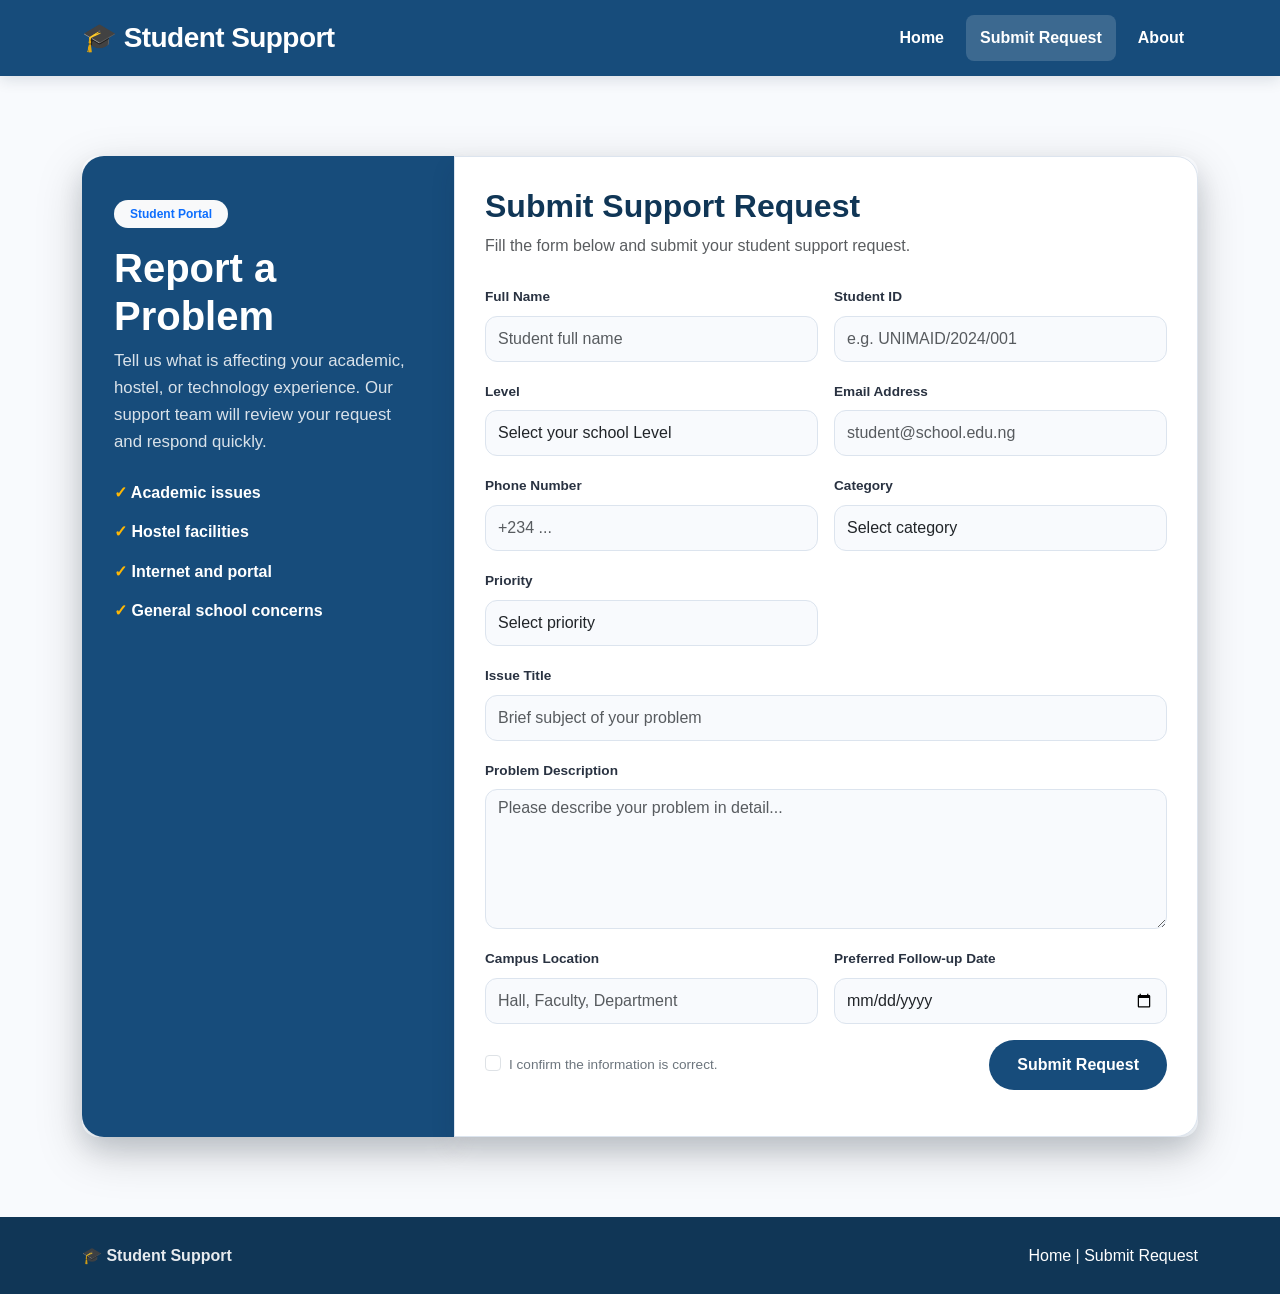
<file: request.html>
<!DOCTYPE html>
<html lang="en">
<head>
    <meta charset="UTF-8">
    <meta name="viewport" content="width=device-width, initial-scale=1.0">
    <title>Submit Request | Student Support</title>
    <link href="https://cdn.jsdelivr.net/npm/bootstrap@5.3.8/dist/css/bootstrap.min.css" rel="stylesheet" integrity="sha384-sRIl4kxILFvY47J16cr9ZwB07vP4J8+LH7qKQnuqkuIAvNWLzeN8tE5YBujZqJLB" crossorigin="anonymous">
    <link rel="stylesheet" href="styles.css">
</head>
<body>
    <nav class="navbar navbar-expand-lg navbar-dark bg-primary">
        <div class="container">
            <a class="navbar-brand text-white fw-bold" href="index.html">
                🎓 Student Support
            </a>

            <button class="navbar-toggler" type="button" data-bs-toggle="collapse" data-bs-target="#navbarMenu">
                <span class="navbar-toggler-icon"></span>
            </button>

            <div class="collapse navbar-collapse" id="navbarMenu">
                <ul class="navbar-nav ms-auto">
                    <li class="nav-item">
                        <a class="nav-link text-white" href="index.html">Home</a>
                    </li>
                    <li class="nav-item">
                        <a class="nav-link text-white active" href="request.html">Submit Request</a>
                    </li>
                    <li class="nav-item">
                        <a class="nav-link text-white" href="#about">About</a>
                    </li>
                </ul>
            </div>
        </div>
    </nav>

    <section class="request-page">
        <div class="container">
            <div class="row g-0 shadow-lg rounded-4">
                <div class="col-lg-4">
                    <div class="request-info">
                        <span class="badge bg-light text-primary rounded-pill px-3 py-2 mb-3">Student Portal</span>
                        <h1>Report a Problem</h1>
                        <p>Tell us what is affecting your academic, hostel, or technology experience. Our support team will review your request and respond quickly.</p>

                        <ul class="info-list">
                            <li>Academic issues</li>
                            <li>Hostel facilities</li>
                            <li>Internet and portal</li>
                            <li>General school concerns</li>
                        </ul>
                    </div>
                </div>

                <div class="col-lg-8">
                    <div class="request-form-wrap">
                        <h2>Submit Support Request</h2>
                        <p class="text-muted mb-4">Fill the form below and submit your student support request.</p>

                        <form id="supportRequestForm" novalidate>
                            <div class="row g-3">
                                <div class="col-md-6">
                                    <label class="form-label" for="fullName">Full Name</label>
                                    <input type="text" class="form-control" id="fullName" placeholder="Student full name" required>
                                </div>

                                <div class="col-md-6">
                                    <label class="form-label" for="studentId">Student ID</label>
                                    <input type="text" class="form-control" id="studentId" placeholder="e.g. UNIMAID/2024/001" required>
                                </div>

                                <div class="col-md-6">
                                    <label class="form-label" for="level">Level</label>
                                    <select class="form-select" id="level" required>
                                        <option value="" selected>Select your school Level</option>
                                        <option>100</option>
                                        <option>200</option>
                                        <option>300</option>
                                        <option>400</option>
                                        <option>500</option>
                                        <option>600</option>
                                    </select>
                                </div>

                                <div class="col-md-6">
                                    <label class="form-label" for="email">Email Address</label>
                                    <input type="email" class="form-control" id="email" placeholder="student@school.edu.ng" required>
                                </div>

                                <div class="col-md-6">
                                    <label class="form-label" for="phone">Phone Number</label>
                                    <input type="tel" class="form-control" id="phone" placeholder="+234 ...">
                                </div>

                                <div class="col-md-6">
                                    <label class="form-label" for="category">Category</label>
                                    <select class="form-select" id="category" required>
                                        <option value="" selected>Select category</option>
                                        <option>Academic</option>
                                        <option>Hostel</option>
                                        <option>Technical</option>
                                        <option>Other</option>
                                    </select>
                                </div>

                                <div class="col-md-6">
                                    <label class="form-label" for="priority">Priority</label>
                                    <select class="form-select" id="priority" required>
                                        <option value="" selected>Select priority</option>
                                        <option>Low</option>
                                        <option>Normal</option>
                                        <option>High</option>
                                        <option>Urgent</option>
                                    </select>
                                </div>

                                <div class="col-12">
                                    <label class="form-label" for="subject">Issue Title</label>
                                    <input type="text" class="form-control" id="subject" placeholder="Brief subject of your problem" required>
                                </div>

                                <div class="col-12">
                                    <label class="form-label" for="description">Problem Description</label>
                                    <textarea class="form-control form-textarea" id="description" placeholder="Please describe your problem in detail..." required></textarea>
                                </div>

                                <div class="col-md-6">
                                    <label class="form-label" for="location">Campus Location</label>
                                    <input type="text" class="form-control" id="location" placeholder="Hall, Faculty, Department" required>
                                </div>

                                <div class="col-md-6">
                                    <label class="form-label" for="date">Preferred Follow-up Date</label>
                                    <input type="date" class="form-control" id="date">
                                </div>

                                <div class="col-12 d-flex align-items-center justify-content-between flex-wrap gap-3">
                                    <div class="form-check">
                                        <input class="form-check-input" type="checkbox" id="terms" required>
                                        <label class="form-check-label form-note" for="terms">
                                            I confirm the information is correct.
                                        </label>
                                    </div>
                                    <button type="submit" class="submit-btn">Submit Request</button>
                                </div>
                            </div>
                            <div id="formMessage" class="mt-3" role="alert" aria-live="polite"></div>
                        </form>
                    </div>
                </div>
            </div>
        </div>
    </section>

    <footer class="footer">
        <div class="container">
            <div class="row align-items-center">
                <div class="col-md-6">
                    <span class="fw-bold">🎓 Student Support</span>
                </div>
                <div class="col-md-6 text-md-end">
                    <a href="index.html">Home</a> | <a href="request.html">Submit Request</a>
                </div>
            </div>
        </div>
    </footer>

    <script src="https://cdn.jsdelivr.net/npm/bootstrap@5.3.8/dist/js/bootstrap.min.js" integrity="sha384-G/EV+4j2dNv+tEPo3++6LCgdCROaejBqfUeNjuKAiuXbjrxilcCdDz6ZAVfHWe1Y" crossorigin="anonymous"></script>
    <script>
        const supportRequestForm = document.getElementById('supportRequestForm');
        const formMessage = document.getElementById('formMessage');

        supportRequestForm.addEventListener('submit', function (event) {
            event.preventDefault();

            if (!supportRequestForm.checkValidity()) {
                supportRequestForm.classList.add('was-validated');
                formMessage.textContent = 'Please complete all required fields.';
                formMessage.className = 'mt-3 text-danger';
                return;
            }
 
            formMessage.textContent = 'Your support request has been submitted successfully.';
            formMessage.className = 'mt-3 text-success';
            supportRequestForm.reset();
            supportRequestForm.classList.remove('was-validated');
        });
    </script>
</body>
</html>
</file>
<file: styles.css>
* {
    box-sizing: border-box;
}

:root {
    --primary: #174c7b;
    --primary-dark: #103656;
    --secondary: #e9f2ff;
    --text: #293241;
    --muted: #6c757d;
    --light-bg: #f8fafd;
    --card-bg: #ffffff;
    --success: #1aa36a;
    --danger: #d9534f;
    --warning: #ffb703;
    --border: #dce4ee;
    --shadow: rgba(10, 30, 60, 0.12);
}

body {
    font-family: "Inter", "Segoe UI", Arial, sans-serif;
    color: var(--text);
    background: var(--light-bg);
    line-height: 1.6;
}

.navbar {
    background: var(--primary) !important;
    min-height: 76px;
    box-shadow: 0 4px 14px var(--shadow);
}

.navbar-brand {
    font-size: 1.75rem;
    font-weight: 800;
    letter-spacing: -0.02em;
}

.navbar-dark .navbar-nav .nav-link {
    color: rgba(255,255,255,0.92);
    font-weight: 600;
    margin-left: 8px;
    padding: 10px 14px;
}

.navbar-dark .navbar-nav .nav-link:hover,
.navbar-dark .navbar-nav .nav-link.active {
    color: var(--white, #fff);
    background: rgba(255,255,255,0.16);
    border-radius: 8px;
}

.navbar-toggler {
    border-color: rgba(255,255,255,0.8);
}

.navbar-toggler-icon {
    background-image: url("data:image/svg+xml,%3csvg viewBox='0 0 30 30' xmlns='http://www.w3.org/2000/svg'%3e%3cpath stroke='rgba%28255,255,255,1%29' stroke-width='2' stroke-linecap='round' stroke-miterlimit='10' d='M4 7h22M4 15h22M4 23h22'/%3e%3c/svg%3e");
}

.hero-section {
    background: linear-gradient(135deg, #eef8ff 0%, #dcefff 100%);
    padding: 80px 0;
    position: relative;
    overflow: hidden;
}

.hero-section::before,
.hero-section::after {
    content: "";
    position: absolute;
    width: 250px;
    height: 250px;
    border-radius: 50%;
    background: rgba(23, 76, 123, 0.08);
}

.hero-section::before {
    left: -100px;
    top: -60px;
}

.hero-section::after {
    right: -90px;
    bottom: -110px;
}

.hero-section h1 {
    font-size: clamp(3rem, 5vw, 4rem);
    line-height: 1.1;
    font-weight: 800;
    color: var(--primary-dark);
    margin-bottom: 1rem;
}

.hero-section p {
    font-size: 1.25rem;
    color: var(--muted);
    max-width: 620px;
    margin-bottom: 2rem;
}

.hero-cta {
    padding: 12px 28px;
    font-weight: 700;
    font-size: 1rem;
    border-radius: 50px;
    background: var(--primary);
    border: none;
    box-shadow: 0 8px 16px var(--shadow);
}

.hero-cta:hover {
    background: var(--primary-dark);
}

.hero-image {
    position: relative;
    display: flex;
    align-items: center;
    justify-content: center;
}

.hero-image img {
    width: min(500px, 100%);
    border-radius: 32px;
    box-shadow: 0 24px 50px var(--shadow);
    border: 8px solid #fff;
    background: #fff;
}

.hero-card {
    position: absolute;
    bottom: -16px;
    right: 0;
    background: var(--primary);
    color: #fff;
    padding: 16px 22px;
    border-radius: 16px;
    box-shadow: 0 12px 20px var(--shadow);
}

.hero-card small {
    display: block;
    font-size: 0.78rem;
    opacity: 0.88;
}

.hero-card strong {
    font-size: 1.22rem;
}

.categories-section {
    padding: 80px 0;
    background: var(--light-bg);
}

.section-title {
    color: var(--primary-dark);
    font-size: clamp(2.2rem, 3vw, 2.8rem);
    font-weight: 800;
    margin-bottom: 1rem;
}

.categories-section .lead {
    color: var(--muted);
}

.support-card {
    background: var(--card-bg);
    border: 1px solid var(--border);
    border-radius: 22px;
    padding: 24px 22px;
    box-shadow: 0 12px 30px var(--shadow);
    min-height: 290px;
    display: flex;
    flex-direction: column;
    align-items: center;
    justify-content: center;
    transition: transform 0.3s ease, box-shadow 0.3s ease;
}

.support-card:hover {
    transform: translateY(-8px);
    box-shadow: 0 18px 40px var(--shadow);
}

.card-icon {
    width: 74px;
    height: 74px;
    border-radius: 50%;
    background: var(--secondary);
    color: var(--primary);
    display: flex;
    align-items: center;
    justify-content: center;
    font-size: 2rem;
    margin-bottom: 20px;
}

.support-card h3 {
    font-size: 1.5rem;
    font-weight: 800;
    color: var(--primary-dark);
    margin-bottom: 10px;
}

.support-card p {
    color: var(--muted);
    font-size: 0.95rem;
    min-height: 80px;
}

.support-card .btn {
    border-radius: 50px;
    padding: 10px 24px;
    font-weight: 700;
    background: var(--primary);
    border: none;
}

.support-card .btn:hover {
    background: var(--primary-dark);
}

.stats-section {
    background: var(--primary);
    color: #fff;
    padding: 42px 0;
}

.stats-section .stat-number {
    font-size: 2.25rem;
    font-weight: 800;
    color: #fff;
}

.stats-section .stat-label {
    color: rgba(255,255,255,0.82);
    font-size: 0.92rem;
    font-weight: 700;
    text-transform: uppercase;
}

.about-section {
    padding: 80px 0;
    background: #fff;
}

.about-section .section-copy {
    background: var(--light-bg);
    border-left: 4px solid var(--primary);
    border-radius: 12px;
    padding: 30px;
}

.about-section h2 {
    color: var(--primary-dark);
    font-size: clamp(2rem, 3vw, 2.8rem);
    font-weight: 800;
}

.about-section p {
    color: var(--muted);
}

.footer {
    background: var(--primary-dark);
    color: rgba(255,255,255,0.9);
    padding: 26px 0;
}

.footer a {
    color: #fff;
    text-decoration: none;
}

.footer a:hover {
    color: var(--secondary);
}

.request-page {
    padding: 80px 0;
    background: var(--light-bg);
}

.request-page .request-info {
    background: var(--primary);
    border-radius: 22px 0 0 22px;
    color: #fff;
    padding: 44px 32px;
    min-height: 100%;
    box-shadow: 0 12px 24px var(--shadow);
}

.request-page .request-info h1 {
    font-size: 2.5rem;
    font-weight: 800;
}

.request-page .request-info p {
    color: rgba(255,255,255,0.84);
    font-size: 1.05rem;
}

.request-page .request-info .info-list {
    list-style: none;
    padding: 0;
    margin: 24px 0 0;
}

.request-page .request-info .info-list li {
    margin-bottom: 14px;
    font-weight: 600;
}

.request-page .request-info .info-list li::before {
    content: "✓ ";
    color: var(--warning);
}

.request-form-wrap {
    background: #fff;
    border: 1px solid var(--border);
    border-radius: 0 22px 22px 0;
    padding: 30px;
    box-shadow: 0 12px 24px var(--shadow);
}

.request-form-wrap h2 {
    color: var(--primary-dark);
    font-weight: 800;
    margin-bottom: 8px;
}

.form-label {
    font-weight: 700;
    color: var(--text);
    font-size: 0.85rem;
}

.form-control,
.form-select {
    border-radius: 12px;
    border-color: var(--border);
    min-height: 46px;
    background: var(--light-bg);
}

.form-control:focus,
.form-select:focus {
    border-color: var(--primary);
    box-shadow: 0 0 0 0.2rem rgba(23, 76, 123, 0.12);
}

.form-textarea {
    min-height: 140px !important;
}

.submit-btn {
    background: var(--primary);
    color: #fff;
    border: none;
    border-radius: 50px;
    padding: 12px 28px;
    font-weight: 800;
    transition: background 0.2s ease;
}

.submit-btn:hover {
    background: var(--primary-dark);
}

.form-note {
    color: var(--muted);
    font-size: 0.85rem;
}

@media (max-width: 991px) {
    .request-page {
        padding: 52px 0;
    }

    .hero-section {
        padding: 50px 0;
    }

    .hero-section h1 {
        font-size: 2.8rem;
    }

    .hero-image {
        margin-top: 30px;
    }

    .request-page .request-info {
        border-radius: 22px 22px 0 0;
    }

    .request-form-wrap {
        border-radius: 0 0 22px 22px;
    }
}

@media (max-width: 575px) {
    .navbar {
        min-height: 64px;
    }

    .navbar-brand {
        font-size: 1.25rem;
    }

    .navbar-dark .navbar-nav .nav-link {
        margin-left: 0;
    }

    .hero-section {
        padding: 38px 0;
    }

    .hero-section h1 {
        font-size: 2.25rem;
    }

    .hero-section p {
        font-size: 1.05rem;
    }

    .hero-image img {
        border-width: 5px;
        border-radius: 20px;
    }

    .hero-card {
        right: 8px;
        bottom: -12px;
        padding: 12px 16px;
    }

    .categories-section,
    .about-section {
        padding: 48px 0;
    }

    .support-card {
        min-height: 0;
        padding: 24px 20px;
    }

    .support-card p {
        min-height: 0;
    }

    .request-page {
        padding: 32px 0;
    }

    .request-page .request-info {
        padding: 30px 22px;
    }

    .request-page .request-info h1 {
        font-size: 2rem;
    }

    .request-form-wrap {
        padding: 24px 18px;
    }

    .request-form-wrap h2 {
        font-size: 1.45rem;
    }

    .request-form-wrap .submit-btn {
        width: 100%;
    }

    .footer .text-md-end {
        text-align: left !important;
        margin-top: 10px;
    }
}
</file>
